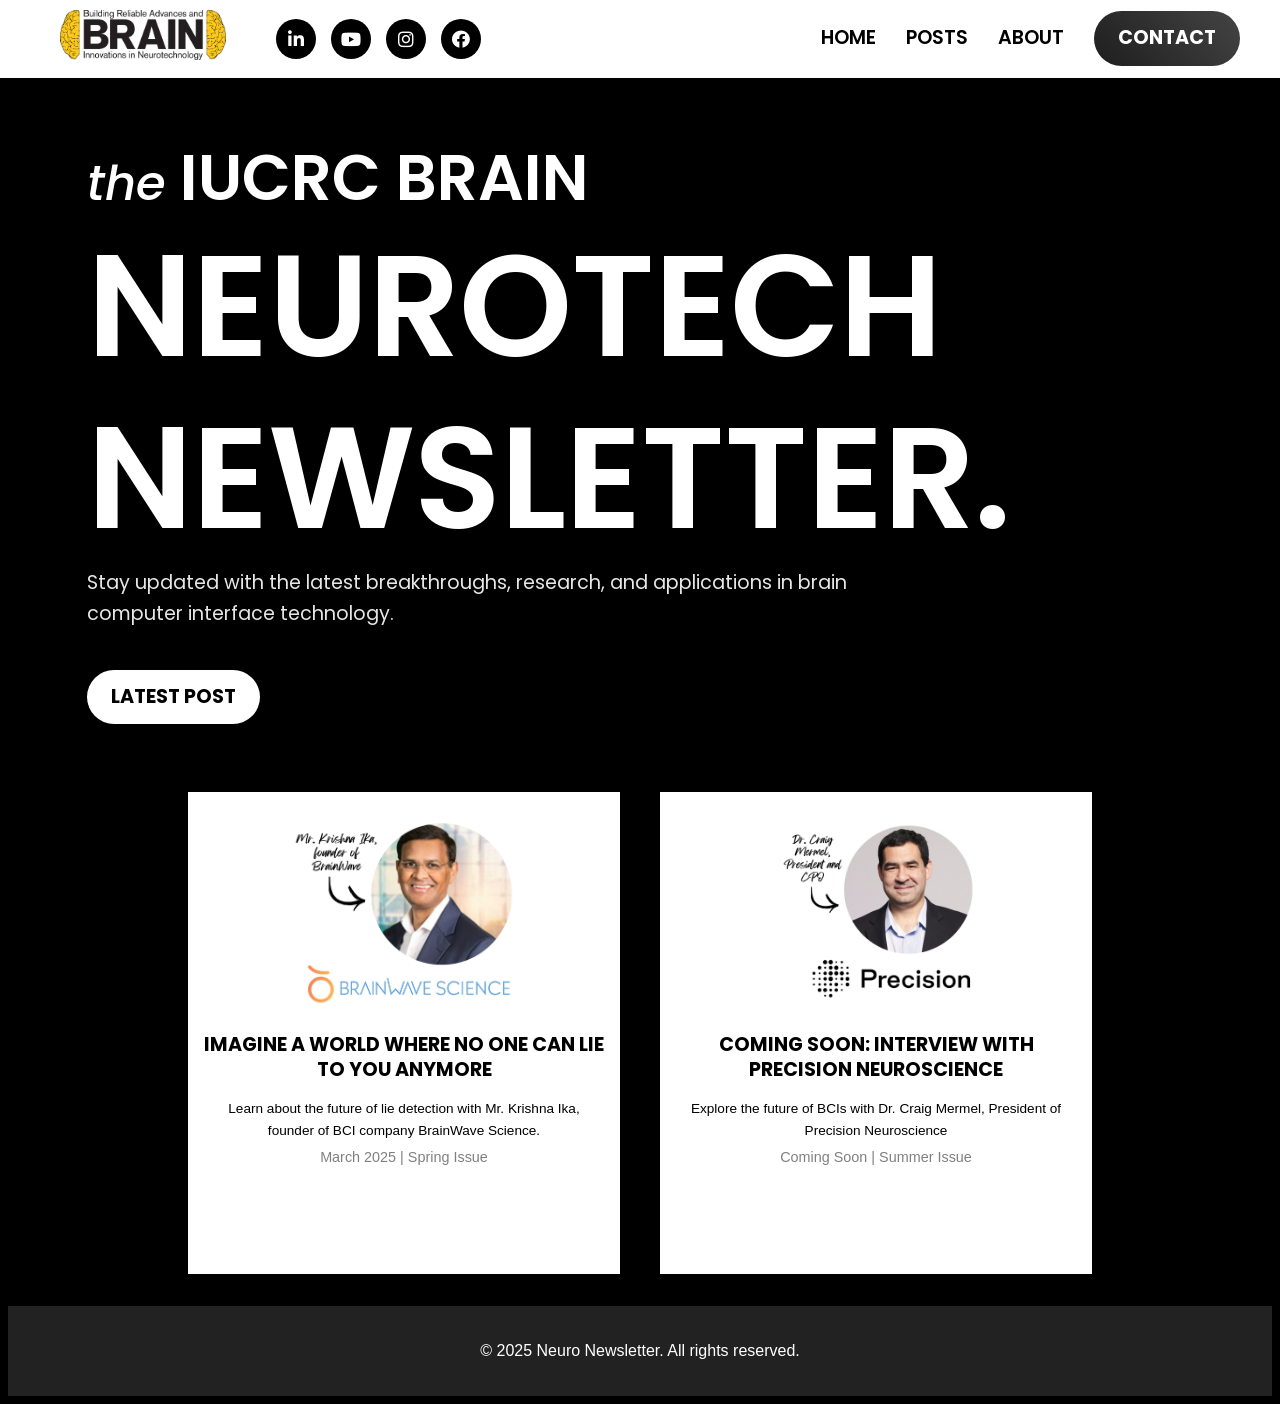
<file: index.html>
<!DOCTYPE html>
<html lang="en">
<head>
    <meta charset="UTF-8">
    <meta name="viewport" content="width=device-width, initial-scale=1.0">
    <title>Neurotech Newsletter</title>
    <link rel="stylesheet" href="styles.css">
    <link href="https://fonts.googleapis.com/css2?family=Poppins:wght@300;400;700&display=swap" rel="stylesheet">
    <link href="https://fonts.googleapis.com/css2?family=Pinyon+Script&display=swap" rel="stylesheet">
    <!-- Add this in your <head> if it's not there yet -->
    <link rel="stylesheet" href="https://cdnjs.cloudflare.com/ajax/libs/font-awesome/5.15.4/css/all.min.css">
</head>
<body>

    <nav class="navbar">
        <div class="container">

            <!--Left side = logo and social-->
            <div class="nav-left">
            <a href="https://nsfbrain.org/" target="_blank" class="logo">
                <img src="images/BRAIN Center Logo.png" alt="Neurotech Newsletter Logo" class="logo-img">
            </a>

            <div class="social-icons">
                <a href="https://www.linkedin.com/company/iucrcbraincenter/" target="_blank" class="social-link">
                    <i class="fab fa-linkedin-in"></i>
                </a>
                <a href="https://www.youtube.com/channel/UCgLZUqM4dGilP5EUVtsDBfw" target="_blank" class="social-link">
                    <i class="fab fa-youtube"></i>
                </a>
                <a href="https://www.instagram.com/iucrcbraincenter/" target="_blank" class="social-link">
                    <i class="fab fa-instagram"></i>
                </a>
                <a href="https://www.facebook.com/iucrcbraincenter" target="_blank" class="social-link">
                    <i class="fab fa-facebook"></i>
                </a>
            </div>
        </div>
            
        <!-- Right side: nav links-->
        <div class="nav-right">
            <ul class="nav-links">
              <li><a href="index.html" class="active">Home</a></li>
              <li><a href="posts.html">Posts</a></li>
              <li><a href="about.html">About</a></li>
              <li><a href="contact.html" class="btn">Contact</a></li>
            </ul>
          </div>

        </div>
    </nav>    

    <header class="hero">
        <div class="hero-content">
            <h3 class="hero-subtitle"><span class="highlight-word">the </span> IUCRC BRAIN</h3> <!-- New Text -->
            <h1>Neurotech Newsletter.</h1>
            <p>Stay updated with the latest breakthroughs, research, and applications in brain computer interface technology.</p>
            <a href="newsletters/newsletter1.html" id="latest-post-btn" class="btn latest-post">Latest Post</a>
        </div>
    </header>
    

    <main>
        <section class="blog-posts">
            <article class="post">
                <div class="image-container">
                    <img src="images/BrainWave Post Image.png" alt="Blog Post Image">
                 </div>
                <h2><a href="newsletters/newsletter1.html">Imagine a World Where No One Can Lie to You Anymore</a></h2>
                <p>Learn about the future of lie detection with Mr. Krishna Ika, founder of BCI company BrainWave Science.</p>
                <span>March 2025 | Spring Issue</span>
            </article>

            <article class="post">
                <div class="image-container">
                    <img src="images/Dr. Craig Mermel - Precision Neuro Image.png" alt="Blog Post Image">
                 </div>
                <h2><a href="newsletters/newsletter2.html">Coming Soon: Interview with Precision Neuroscience</a></h2>
                <p>Explore the future of BCIs with Dr. Craig Mermel, President of Precision Neuroscience</p>
                <span>Coming Soon | Summer Issue</span>
            </article>
        </section>
    </main>

    <footer>
        <p>&copy; 2025 Neuro Newsletter. All rights reserved.</p>
    </footer>

</body>
</html>
</file>
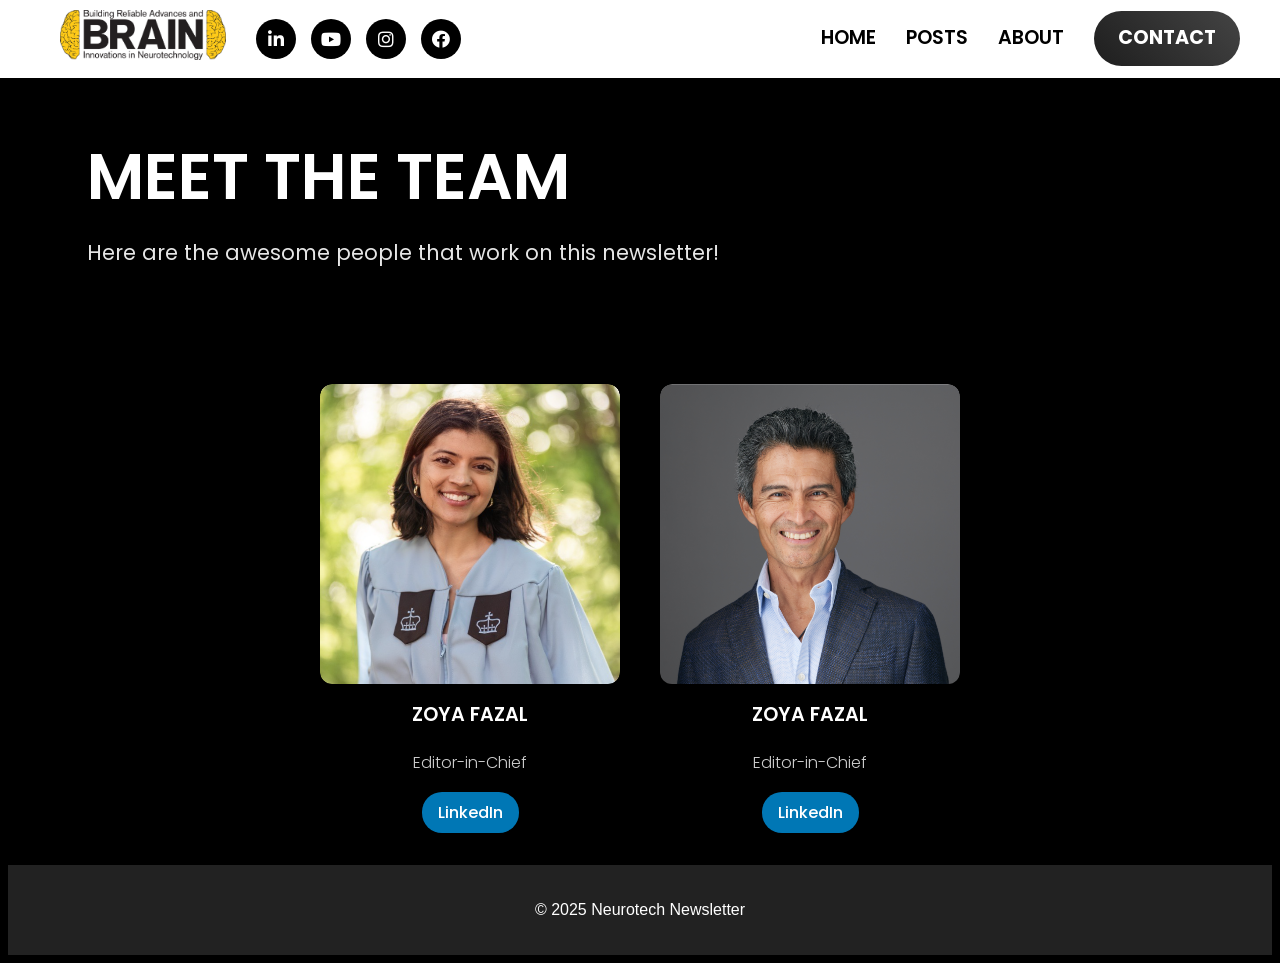
<file: about.html>
<!DOCTYPE html>
<html lang="en">
<head>
    <meta charset="UTF-8">
    <meta name="viewport" content="width=device-width, initial-scale=1.0">
    <title>Neurotech Newsletter - Posts</title>
    <link rel="stylesheet" href="styles.css"> <!-- Link your CSS file -->
    <link href="https://fonts.googleapis.com/css2?family=Poppins:wght@300;400;700&display=swap" rel="stylesheet">
    <!-- Add this in your <head> if it's not there yet -->
      <link rel="stylesheet" href="https://cdnjs.cloudflare.com/ajax/libs/font-awesome/5.15.4/css/all.min.css">
</head>
<body>

    <nav class="navbar">
        <div class="container">
            <a href="index.html" class="logo">
                <img src="images/BRAIN Center Logo.png" alt="Neurotech Newsletter Logo" class="logo-img">
            </a>

            <div class="social-icons">
              <a href="https://www.linkedin.com/company/iucrcbraincenter/" target="_blank" class="social-link">
                  <i class="fab fa-linkedin-in"></i>
              </a>
              <a href="https://www.youtube.com/channel/UCgLZUqM4dGilP5EUVtsDBfw" target="_blank" class="social-link">
                  <i class="fab fa-youtube"></i>
              </a>
              <a href="https://www.instagram.com/iucrcbraincenter/" target="_blank" class="social-link">
                  <i class="fab fa-instagram"></i>
              </a>
              <a href="https://www.facebook.com/iucrcbraincenter" target="_blank" class="social-link">
                  <i class="fab fa-facebook"></i>
              </a>
          </div>
 
            <ul class="nav-links">
                <li><a href="index.html" class="active">Home</a></li>
                <li><a href="posts.html">Posts</a></li>
                <li><a href="about.html">About</a></li>
                <li><a href="contact.html" class="btn">Contact</a></li>
            </ul>
            <div class="hamburger">
                <span></span>
                <span></span>
                <span></span>
            </div>
        </div>
    </nav>    

    <section class="hero-about">
        <div class="hero-content">
          <h1>Meet the Team</h1>
          <p>Here are the awesome people that work on this newsletter!</p>
        </div>
      </section>
      
      <section class="team-grid">
        <div class="team-member">
            <div class="image-wrapper">
              <img src="images/Zoya Fazal - Headshot.png" alt="Zoya Fazal">
            </div>
            <h3 class="member-name">Zoya Fazal</h3>
            <p class="member-role">Editor-in-Chief</p>
            <a href="https://www.linkedin.com/in/zoyafazal" target="_blank" class="linkedin-button">LinkedIn</a>
          </div>
          
      
            <div class="team-member">
                <div class="image-wrapper">
                  <img src="images/Dr. Contreras-Vidal - Headshot.png" alt="Dr. Contreras-Vidal">
                </div>
                <h3 class="member-name">Zoya Fazal</h3>
                <p class="member-role">Editor-in-Chief</p>
                <a href="https://www.linkedin.com/in/zoyafazal" target="_blank" class="linkedin-button">LinkedIn</a>
              </div>              
      </section>


    <footer>
        <p>&copy; 2025 Neurotech Newsletter</p>
    </footer>

</body>
</html>
</file>
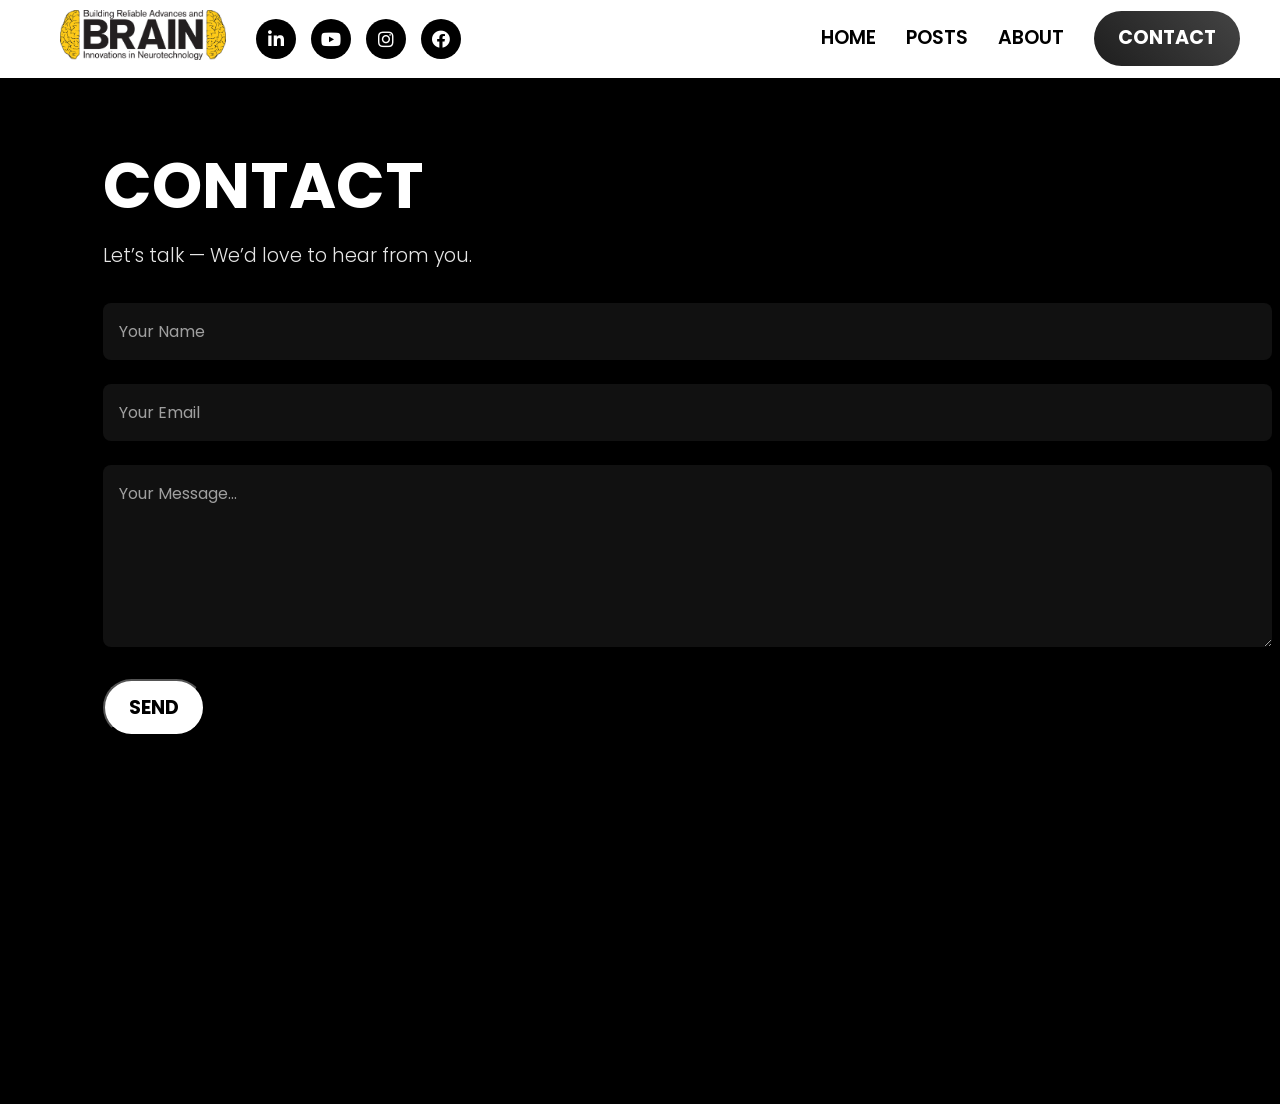
<file: contact.html>
<!DOCTYPE html>
<html lang="en">
<head>
    <meta charset="UTF-8">
    <meta name="viewport" content="width=device-width, initial-scale=1.0">
    <title>Neurotech Newsletter - Posts</title>
    <link rel="stylesheet" href="styles.css"> <!-- Link your CSS file -->
    <link href="https://fonts.googleapis.com/css2?family=Poppins:wght@300;400;700&display=swap" rel="stylesheet">
    <!-- Add this in your <head> if it's not there yet -->
        <link rel="stylesheet" href="https://cdnjs.cloudflare.com/ajax/libs/font-awesome/5.15.4/css/all.min.css">
</head>
<body>

    <nav class="navbar">
        <div class="container">
            <a href="index.html" class="logo">
                <img src="images/BRAIN Center Logo.png" alt="Neurotech Newsletter Logo" class="logo-img">
            </a>

            <div class="social-icons">
                <a href="https://www.linkedin.com/company/iucrcbraincenter/" target="_blank" class="social-link">
                    <i class="fab fa-linkedin-in"></i>
                </a>
                <a href="https://www.youtube.com/channel/UCgLZUqM4dGilP5EUVtsDBfw" target="_blank" class="social-link">
                    <i class="fab fa-youtube"></i>
                </a>
                <a href="https://www.instagram.com/iucrcbraincenter/" target="_blank" class="social-link">
                    <i class="fab fa-instagram"></i>
                </a>
                <a href="https://www.facebook.com/iucrcbraincenter" target="_blank" class="social-link">
                    <i class="fab fa-facebook"></i>
                </a>
            </div>
            
            <ul class="nav-links">
                <li><a href="index.html" class="active">Home</a></li>
                <li><a href="posts.html">Posts</a></li>
                <li><a href="about.html">About</a></li>
                <li><a href="contact.html" class="btn">Contact</a></li>
            </ul>
            <div class="hamburger">
                <span></span>
                <span></span>
                <span></span>
            </div>
        </div>
    </nav>    
    
    <section class="contact-section">
    <div class="contact-container">
        <h1 class="contact-header">Contact</h1>
        <p class="contact-subtext">Let’s talk — We’d love to hear from you.</p>
      <form action="https://formsubmit.co/zfazal@cougarnet.uh.edu" method="POST" class="contact-form">
        <input type="text" name="name" placeholder="Your Name" required>
        <input type="email" name="email" placeholder="Your Email" required>
        <textarea name="message" placeholder="Your Message..." rows="6" required></textarea>
        <button type="submit">Send</button>
      </form>
    </div>
  </section>


</body>
</html>
</file>
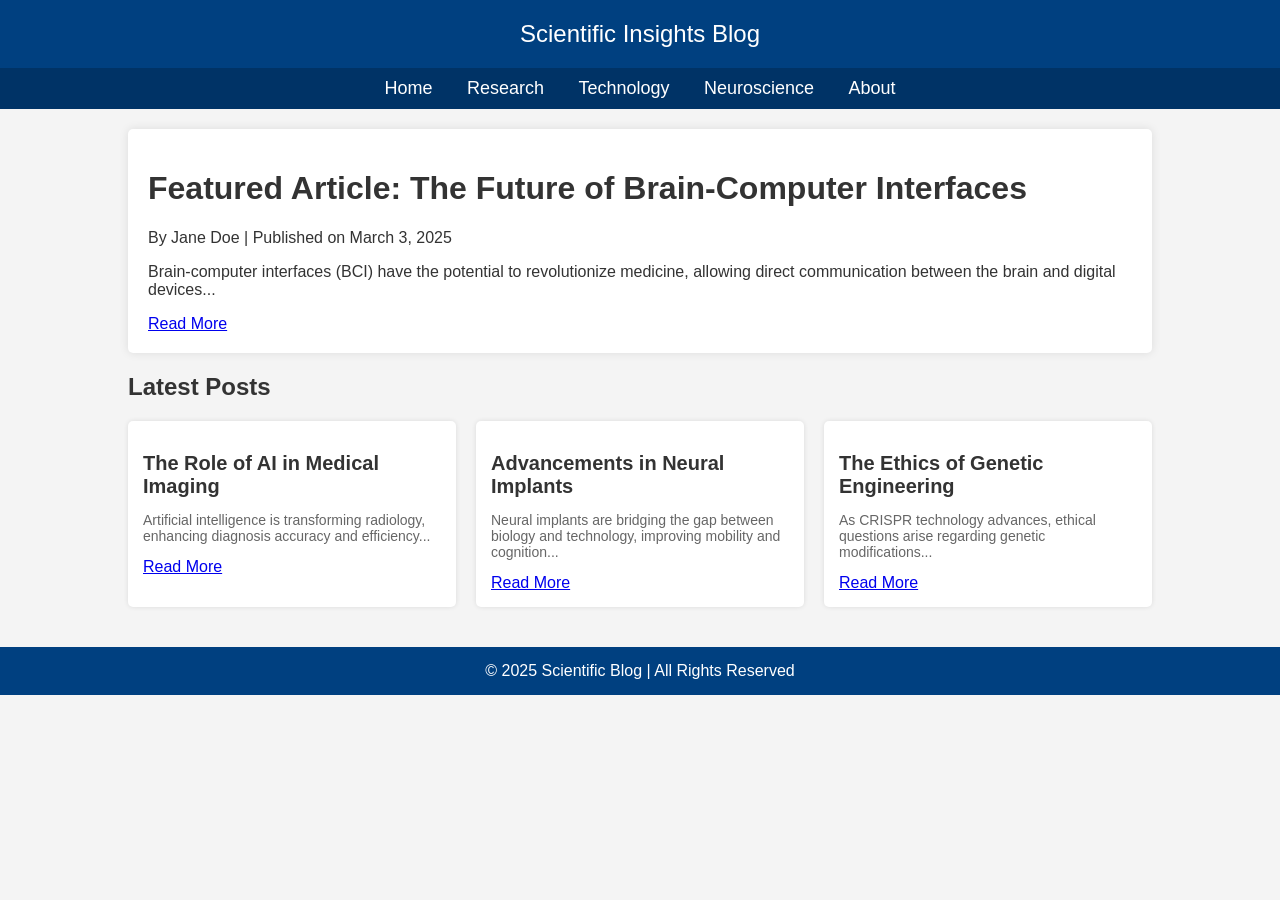
<file: neuro-website-template.html>
<!DOCTYPE html>
<html lang="en">
<head>
    <meta charset="UTF-8">
    <meta name="viewport" content="width=device-width, initial-scale=1.0">
    <title>Scientific Blog</title>
    <style>
        body {
            font-family: Arial, sans-serif;
            margin: 0;
            padding: 0;
            background-color: #f4f4f4;
            color: #333;
        }
        header {
            background-color: #004080;
            color: white;
            padding: 20px;
            text-align: center;
            font-size: 24px;
        }
        nav {
            background: #003366;
            padding: 10px;
            text-align: center;
        }
        nav a {
            color: white;
            text-decoration: none;
            margin: 0 15px;
            font-size: 18px;
        }
        .container {
            width: 80%;
            margin: auto;
            padding: 20px;
        }
        .featured {
            background: white;
            padding: 20px;
            margin-bottom: 20px;
            border-radius: 5px;
            box-shadow: 0 0 10px rgba(0, 0, 0, 0.1);
        }
        .blog-posts {
            display: grid;
            grid-template-columns: repeat(auto-fit, minmax(300px, 1fr));
            gap: 20px;
        }
        .post {
            background: white;
            padding: 15px;
            border-radius: 5px;
            box-shadow: 0 0 5px rgba(0, 0, 0, 0.1);
        }
        .post h2 {
            font-size: 20px;
            margin-bottom: 10px;
        }
        .post p {
            font-size: 14px;
            color: #666;
        }
        footer {
            text-align: center;
            padding: 15px;
            background: #004080;
            color: white;
            margin-top: 20px;
        }
    </style>
</head>
<body>

<header>
    Scientific Insights Blog
</header>

<nav>
    <a href="#">Home</a>
    <a href="#">Research</a>
    <a href="#">Technology</a>
    <a href="#">Neuroscience</a>
    <a href="#">About</a>
</nav>

<div class="container">
    <div class="featured">
        <h1>Featured Article: The Future of Brain-Computer Interfaces</h1>
        <p>By Jane Doe | Published on March 3, 2025</p>
        <p>Brain-computer interfaces (BCI) have the potential to revolutionize medicine, allowing direct communication between the brain and digital devices...</p>
        <a href="#">Read More</a>
    </div>

    <h2>Latest Posts</h2>
    <div class="blog-posts">
        <div class="post">
            <h2>The Role of AI in Medical Imaging</h2>
            <p>Artificial intelligence is transforming radiology, enhancing diagnosis accuracy and efficiency...</p>
            <a href="#">Read More</a>
        </div>
        <div class="post">
            <h2>Advancements in Neural Implants</h2>
            <p>Neural implants are bridging the gap between biology and technology, improving mobility and cognition...</p>
            <a href="#">Read More</a>
        </div>
        <div class="post">
            <h2>The Ethics of Genetic Engineering</h2>
            <p>As CRISPR technology advances, ethical questions arise regarding genetic modifications...</p>
            <a href="#">Read More</a>
        </div>
    </div>
</div>

<footer>
    &copy; 2025 Scientific Blog | All Rights Reserved
</footer>

</body>
</html>
</file>
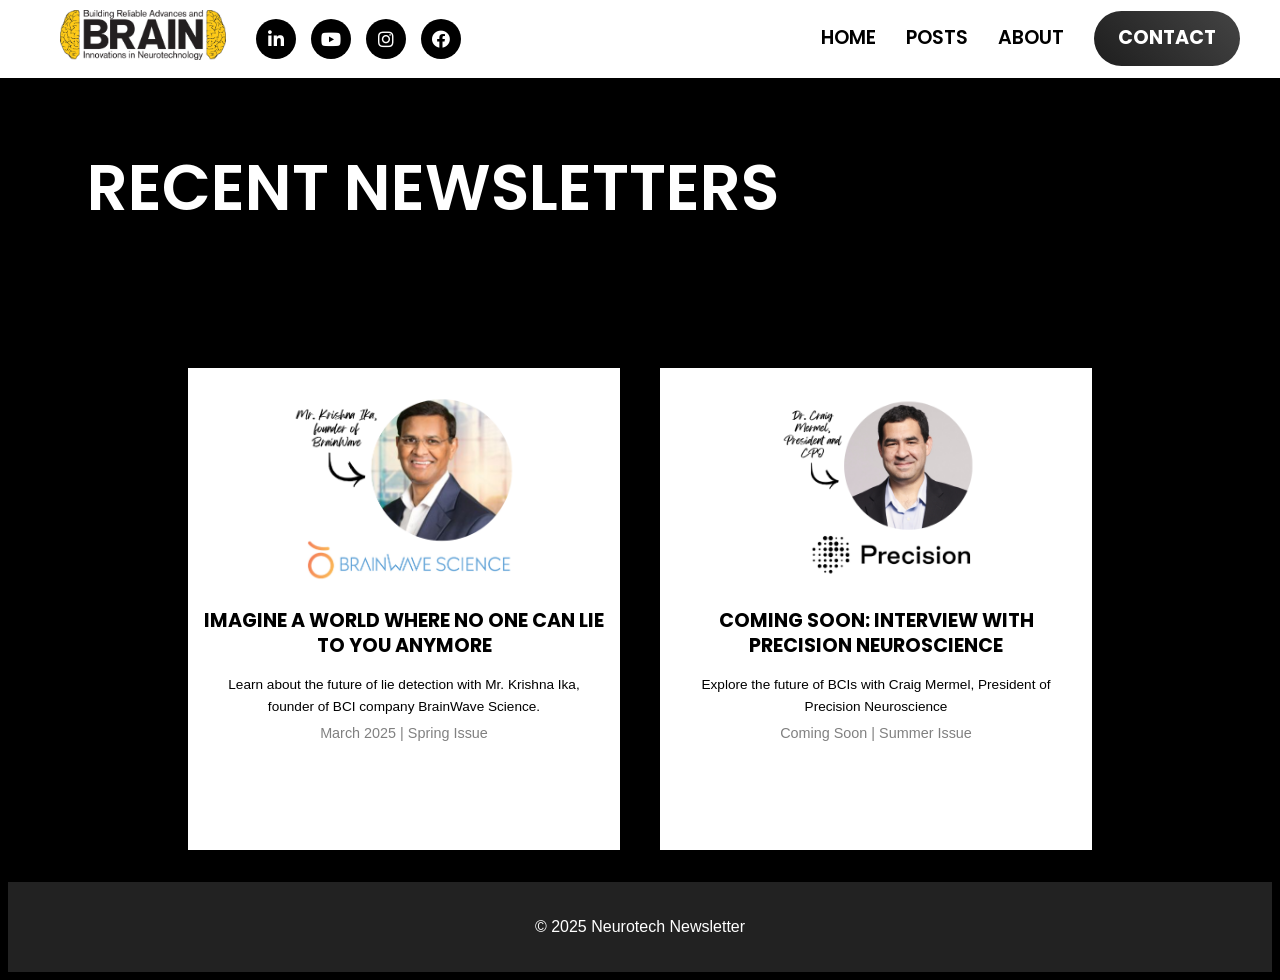
<file: posts.html>
<!DOCTYPE html>
<html lang="en">
<head>
    <meta charset="UTF-8">
    <meta name="viewport" content="width=device-width, initial-scale=1.0">
    <title>Neurotech Newsletter - Posts</title>
    <link rel="stylesheet" href="styles.css"> <!-- Link your CSS file -->
    <link href="https://fonts.googleapis.com/css2?family=Poppins:wght@300;400;700&display=swap" rel="stylesheet">
    <!-- Add this in your <head> if it's not there yet -->
        <link rel="stylesheet" href="https://cdnjs.cloudflare.com/ajax/libs/font-awesome/5.15.4/css/all.min.css">
</head>
<body>
    
    <nav class="navbar">
        <div class="container">
            <a href="index.html" class="logo">
                <img src="images/BRAIN Center Logo.png" alt="Neurotech Newsletter Logo" class="logo-img">
            </a>

            <div class="social-icons">
                <a href="https://www.linkedin.com/company/iucrcbraincenter/" target="_blank" class="social-link">
                    <i class="fab fa-linkedin-in"></i>
                </a>
                <a href="https://www.youtube.com/channel/UCgLZUqM4dGilP5EUVtsDBfw" target="_blank" class="social-link">
                    <i class="fab fa-youtube"></i>
                </a>
                <a href="https://www.instagram.com/iucrcbraincenter/" target="_blank" class="social-link">
                    <i class="fab fa-instagram"></i>
                </a>
                <a href="https://www.facebook.com/iucrcbraincenter" target="_blank" class="social-link">
                    <i class="fab fa-facebook"></i>
                </a>
            </div>

            <ul class="nav-links">
                <li><a href="index.html" class="active">Home</a></li>
                <li><a href="posts.html">Posts</a></li>
                <li><a href="about.html">About</a></li>
                <li><a href="contact.html" class="btn">Contact</a></li>
            </ul>
            <div class="hamburger">
                <span></span>
                <span></span>
                <span></span>
            </div>

        </div>
    </nav> 
    
    <!-- On posts.html -->
    <section class="hero-posts">
        <div class="hero-content">
          <h1>Recent Newsletters</h1>
        </div>
      </section>
      

    <main>
        
        <!-- New Grid Layout for Posts -->
        <section class="blog-posts">
            <article class="post">
                <div class="image-container">
                    <img src="images/BrainWave Post Image.png" alt="Blog Post Image">
                </div>
                <h2><a href="#">Imagine a World Where No One Can Lie to You Anymore</a></h2>
                <p>Learn about the future of lie detection with Mr. Krishna Ika, founder of BCI company BrainWave Science.</p>
                <span>March 2025 | Spring Issue</span>
            </article>

            <article class="post">
                <div class="image-container">
                    <img src="images/Dr. Craig Mermel - Precision Neuro Image.png" alt="Blog Post Image">
                </div>
                <h2><a href="#">Coming Soon: Interview with Precision Neuroscience</a></h2>
                <p>Explore the future of BCIs with Craig Mermel, President of Precision Neuroscience</p>
                <span>Coming Soon | Summer Issue</span>
            </article>

            <article class="post">
                <h2><a href="#"></a></h2>
                <p>Will brain-computer interfaces change the way we interact with technology?</p>
                <span>Published: March 2025</span>
            </article>
        </section>
    </main>

    <footer>
        <p>&copy; 2025 Neurotech Newsletter</p>
    </footer>

    <!--Hiding the article block unless there is an image-->
    <script>
        // Wait until the page fully loads
        document.addEventListener('DOMContentLoaded', function () {
            // Select all post elements
            const posts = document.querySelectorAll('.post');
    
            posts.forEach(post => {
                const img = post.querySelector('img');
    
                // If there's no <img> tag inside the post, hide the entire block
                if (!img) {
                    post.style.display = 'none';
                }
            });
        });
    </script>    

</body>
</html>
</file>
<file: styles.css>
/* Importing Inter font from Google Fonts */
@import url('https://fonts.googleapis.com/css2?family=Inter:wght@900&display=swap');

/* Color Variables */
:root {
    --primary: #2C3E50;
    --secondary: #3498DB;
    --accent: #9B59B6;
    --light: #ECF0F1;
    --dark: #2C3E50;
    --text: #34495E;
    --background: #F5F7FA;
    --transition: all 0.3s ease;
}

/* General Styles */
body {
    font-family: 'Segoe UI', 'Segoe UI', Tahoma, Geneva, Verdana, sans-serif;
    background-color: #000;
    color: white;
    line-height: 1.6;
    overflow-x: hidden;
}

h1, h2, h3, h4 {
    color: #000;
    font-family: 'Poppins', sans-serif;
    font-weight: 300;
}


/* NAVBAR STYLING */

/* logo styling */

.logo-img:hover {
    opacity: 0.8;
    transform: scale(1.05);
    transition: all 0.3s ease;
}

/* Social Media Icons Styling */

.container {
    max-width: 1200px; /* sets total nav width */
    margin: 0 auto;     /* centers the container */
    padding: 30px;    /* controls spacing on both left and right */
    display: flex;
    justify-content: space-between;
    align-items: center;
  }
  
  /* left side: logo and social */
  .nav-left {
    display: flex;
    align-items: center; /* this aligns logo + icons vertically */
    gap: 20px;
  }  

  
@import url('https://cdnjs.cloudflare.com/ajax/libs/font-awesome/5.15.4/css/all.min.css');

.social-icons {
  display: flex;
  align-items: center;     /* ✅ Vertically center */
  gap: 15px;
  margin-left: 30px;       /* ✅ Keeps spacing from logo */
  margin-top: 0;           
}


.social-link {
    display: inline-flex;
    justify-content: center;
    align-items: center;
    width: 40px;
    height: 40px;
    border-radius: 50%;
    background-color: #000; /* black */
    color: #fff; /* white icon */
    text-decoration: none;
    font-size: 18px;
    transition: transform 0.3s ease, background-color 0.3s ease;
}

.social-link:hover {
    transform: scale(1.1);
    background-color: #444; /* dark gray hover */
}


/* Navigation Bar Styles */
nav {
    background-color: #111;
    padding: 0.5rem 0;
    text-align: center;
}

/* Transparent Navbar */
nav {
    position: fixed; /* Keeps navbar at the top */
    width: 100%; /* Full width */
    background: rgba(0, 0, 0, 0.7); /* Semi-transparent black */
    padding: 1rem 0;
    text-align: center;
    backdrop-filter: blur(10px); /* Glassmorphism blur effect */
    z-index: 1000; /* Ensures navbar stays on top */
}

/* Navigation Links */
nav ul {
    list-style: none;
    padding: 0;
    margin: 0;
    display: flex;
    justify-content: center;
    gap: 2rem;
}

/* Nav Items */
nav ul li {
    display: inline;
}

/* Nav Links */
nav ul li a {
    text-decoration: none;
    font-size: 1.2rem;
    font-weight: 900;
    color: white;
    padding: 0.5rem 1rem;
    transition: all 0.3s ease-in-out;
}

/* Hover effect for navigation */
nav ul li a:hover {
    color: #0070f3;
    text-decoration: underline;
    transform: scale(1.1);
}

/* CTA Button */
.nav-cta {
    background: #6c83ff;
    color: white;
    padding: 0.5rem 1.2rem;
    border-radius: 20px;
    font-weight: bold;
    text-decoration: none;
    transition: all 0.3s ease-in-out;
}

/* Hover effect for CTA Button */
.nav-cta:hover {
    background: #4c6ef5;
    transform: scale(1.1);
}

/* Navbar */
.navbar {
    position: fixed;
    top: 0;
    left: 0;
    width: 100%;
    background-color: white;
    padding: 10px 0;
    transition: var(--transition);
    z-index: 1000;
    box-shadow: 0 5px 20px rgba(0,0,0,0.1);

    /* Apply Poppins Font */
    font-family: 'Poppins', sans-serif;
}

.navbar .container {
    display: flex;
    justify-content: space-between;  /* ✅ Spread items to left + right */
    align-items: center;
    width: 100%;
    padding: 0 20px;
}

/* Right side: nav menu */
.nav-right {
  display: flex;
  align-items: center;
}

.nav-links {
    display: flex;
    list-style: none;
    gap: 30px;
    justify-content: flex-end;  /* ✅ Aligns links to the right */
    align-items: center;
    flex: 1;                     /* ✅ Allows it to push left side */
}


.nav-links a {
    font-family: 'Poppins', sans-serif;
    font-size: 1.2rem; 
    color: #000;
    font-weight: 600;
    position: relative;
    padding: 5px 0;
    transition: all 0.3s ease-in-out;
    text-transform: uppercase;
}

.nav-links a:hover {
    color: #ccc;
    transform: scale(1.05);
    text-decoration: none;
}

/* CTA Button */
.nav-links .btn {
    font-size: 1.2rem;
    padding: 12px 24px;
    border-radius: 30px;
    background: linear-gradient(45deg, #1e1e1e, #444);
    color: white;
    font-weight: bold;
    transition: all 0.3s ease-in-out;
    border: none;
    display: inline-block;
    text-decoration: none;
}

.nav-links .btn:hover {
    background: linear-gradient(45deg, #444, #777);
    transform: scale(1.1);
}

/* Header */
header {
    background-color: #111;
    color: white;
    text-align: center;
    padding: 2rem 0;
}

header h1 {
    margin: 0;
    font-size: 3rem;
    font-family: 'Poppins', sans-serif; /* Applying Poppins Font */
    font-weight: 900;
    letter-spacing: -1px;
}

header p {
    margin: 0;
    font-size: 1.2rem;
    opacity: 0.8;
}

/* Logo Section */

.logo {
    margin-left: 20px; /*Moving the logo a bit to the right */

}

.logo-img {
    height: 50px; /* Adjust size as needed */
    width: auto;
}

/* Hero Section */
.hero {
    height: 80vh; /*to adjust the height of the hero background */
    display: flex;
    align-items: center;
    justify-content: flex-start;
    text-align: center;
    background: #000;
    color: white;
    padding-left: 5%;
}

.hero h1 {
    font-size: 3rem;
    margin-bottom: 20px;
}

.hero p {
    font-size: 1.2rem;
    margin-bottom: 40px;
}

.hero-buttons {
    display: flex;
    gap: 20px;
}

.btn-outline {
    border: 2px solid white;
    background: transparent;
    color: white;
}

.btn-outline:hover {
    background: white;
    color: var(--secondary);
}

/* Ensuring readability of text */
.hero-content {
    max-width: 1000px;
    padding: 1rem;
    background: none;
    border-radius: 10px;
    text-align: left;
    margin-left: 0;
    max-width: 800px;
}

/* Second Subtitle - above header (Regular Style) */
.hero-subtitle {
    font-size: 4rem;
    font-family: 'Poppins', sans-serif;
    font-weight: 600;
    color: white;
    text-transform: uppercase;
    text-shadow: 2px 2px 5px rgba(0, 0, 0, 0.5);
    margin-bottom: 0.2rem;
    text-align: left;
    line-height: 1.2;
    margin-left: 0%;
}

/* Highlighted Word (Different Font) */
.hero-subtitle .highlight-word {
    font-family: 'Poppins', sans-serif; /* Match the rest of the text */
    font-style: italic;
    text-transform: lowercase;
    font-size: 3rem; /* Adjust size as needed */
    font-weight: 500; /* Keep it the same as the surrounding text */
    color: white; /* Match color */
}

/* Hero Section Heading */
.hero-content h1 {
    font-size: 9rem;
    font-family: 'Poppins', sans-serif;
    font-weight: 600;
    color: white;
    text-transform: uppercase;
    text-shadow: 2px 2px 5px rgba(0, 0, 0, 0.5);
    margin-bottom: 0.2rem;
    text-align: left;
    line-height: 1.2;
    margin-left: 0%;
}

/* Hero Section Subtext */
.hero-content p {
    font-size: 1.2rem;
    font-family: 'Poppins', sans-serif;
    opacity: 0.9;
    margin-left: 0%;
    max-width: 800px;
}


/* latest post button */
.latest-post {
    display: inline-block;
    background: white; /* Match your theme */
    color: #000;
    padding: 12px 24px;
    font-size: 1.2rem;
    font-family: 'Poppins', sans-serif;
    border-radius: 30px;
    font-weight: bold;
    text-decoration: none;
    text-transform: uppercase;
    transition: all 0.3s ease-in-out;
}

.latest-post:hover {
    background: linear-gradient(45deg, #444, #777);
    transform: scale(1.1);
}


/* Blog Post Grid */
.blog-posts {
    display: flex;
    flex-direction: row;
    align-items: center;
    justify-content: center;
    max-width: 100%;
    padding: 2rem;
    gap: 40px;
    margin-top: 0 !important;
    padding-top: 0 !important;
}

/* Post Grid Layout */
.post-grid {
    display: flex;
    flex-wrap: wrap;
    gap: 20px;
    padding: 2rem;
    justify-content: space-around;
    width: 100%;
}

/* Individual Post Styling Here */
.post {
    display: flex;
    flex-direction: column;
    align-items: center;
    justify-content: flex-start; /* Keep elements aligned properly */
    width: 400px;
    height: 450px; /* Increase height slightly */
    background: white;
    padding: 1rem;
    box-shadow: 0px 0px 10px rgba(0, 0, 0, 0.1);
    border-radius: 0;
    text-align: center;
    overflow: hidden;
}


/* Hover effect for post squares */
.post:hover {
    transform: scale(1.05);
    box-shadow: 0 0 15px rgba(0, 0, 0, 0.2);
}

/* Post Images */
.post img {
    width: 80%; /* Adjust width */
    max-height: 250px; /* Ensures it isn’t too small */
    object-fit: cover; /* Keeps aspect ratio */
    display: block; /* Prevents inline spacing issues */
    margin: 0 auto 15px auto; /* Centers the image and adds bottom spacing */
    border-radius: 10px; /* Optional: Smooth edges */
}


/* Post Title */
.post h2 {
    font-size: 1.2rem; /* Increase font size for better readability */
    font-weight: 700;
    color: #000;
    margin: 10px 0; /* Add space */
    text-transform: uppercase;
    line-height: 1.3;
}

.post a {
    text-decoration: none;
    color: #000;
    transition: color 0.3s ease-in-out;
}

/* Hover effect for links inside posts */
.post a:hover {
    color: gray;
}

/* Post Description */
.post p {
    font-size: 0.85rem; /* Make text smaller */
    color: black;
    margin: 5px 0;
    max-height: 50px; /* Prevent text from overflowing */
    overflow: hidden; /* Hide excess text */
    text-overflow: ellipsis;
}

.post span {
    font-size: 0.9rem;
    color: gray;
}




/* POSTS.HTML STYLING */

/* Hero content for posts.html */
.hero-posts {
    height: 40vh; /* smaller hero height */
    display: flex;
    align-items: center;
    justify-content: flex-start;
    text-align: left;
    background: #000;
    font-family: 'Poppins', sans-serif;
    text-transform: uppercase;
    font-weight: 600;
    color: white;
    padding-left: 5%;
    margin-bottom: 0 !important;
    padding-bottom: 0 !important;
}

.hero-posts .hero-content {
    height: 100%;
    display: flex;
    align-items: center; /* vertically center the h1 */

  }  

.hero-posts .hero-content h1 {
    font-size: 4rem; /* smaller than the 9rem in homepage */
    margin: 0;
    margin-bottom: 0 !important;
    padding-bottom: 0 !important;
}

.hero-posts .hero-content p {
    font-size: 1rem;
}



/********* ABOUT.HTML STYLING *********/

.hero-about {
    height: 40vh;
    display: flex;
    align-items: center;
    justify-content: flex-start;
    background: #000;
    color: white;
    padding-left: 5%;
    padding-top: 60x; /* adjusts for navbar */
    font-family: 'Poppins', sans-serif;
    text-transform: uppercase;
    font-weight: 600;
}

.hero-about .hero-content h1 {
  font-size: 4rem;
  margin-bottom: 0.5rem;
  color: white;
  text-shadow: 2px 2px 5px rgba(0, 0, 0, 0.5);
}

.hero-about p {
  font-size: 1.3rem;
  font-weight: 400;
  text-transform: none; /* Makes subtext lowercase */
  color: white;
  opacity: 0.9;
}

/* Team Member Styling on about.html */
.team-grid {
    display: flex;
    flex-wrap: wrap;
    gap: 40px;
    padding: 1rem 5%;
    justify-content: center;
    background-color: #000;
  }
  
  .team-member {
    position: relative;
    width: 300px;
    height: auto;
    padding-bottom: 1rem;
    overflow: hidden;
    text-align: center;
    font-family: 'Poppins', sans-serif;
    color: white;
    border-radius: 12px;
    box-shadow: 0 0 15px rgba(0, 0, 0, 0.3);
    transition: transform 0.3s ease;
  }
  
  .team-member:hover {
    transform: scale(1.05);
  }
  
  .team-member img {
    width: 100%;
    height: 100%;
    object-fit: cover;
    display: block;
    border-radius: 12px;
  }

  .image-wrapper {
    position: relative;
    width: 100%;
    max-height: 300px;
    overflow: hidden;
    border-radius: 12px;
    box-shadow: 0 0 15px rgba(0, 0, 0, 0.3);
    transition: transform 0.3s ease;
  }
  
  .image-wrapper img {
    width: 100%;
    height: 100%;
    object-fit: cover;
    display: block;
    border-radius: 12px;
  }
  
  .image-wrapper:hover {
    transform: scale(1.05);
  }  
  
  /* Hidden bio overlay */
  .member-info {
    position: absolute;
    bottom: 0;
    left: 0;
    width: 100%;
    height: 100%;
    background: rgba(0, 0, 0, 0.85);
    opacity: 0;
    padding: 1.5rem;
    transition: opacity 0.3s ease;
    display: flex;
    align-items: center;
    justify-content: center;
    text-align: center;
    border-radius: 12px;
    font-size: 0.95rem;
    font-weight: 300;
  }
  
  .image-wrapper:hover .member-info {
    opacity: 1;
  }
  
  .member-info h3 {
    margin: 0 0 0.5rem;
    font-size: 1.5rem;
    text-transform: uppercase;
  }
  
  .member-info p {
    font-size: 0.95rem;
    font-weight: 300;
    opacity: 0.9;
  }

  .member-name {
    font-size: 1.2rem;
    font-weight: 600;
    margin-top: 1rem;
    text-transform: uppercase;
    font-family: 'Poppins', sans-serif;
    color: white;
  }
  
  .member-role {
    font-size: 1rem;
    font-weight: 300;
    opacity: 0.8;
    margin-bottom: 0.5rem;
  }

  .linkedin-button {
    display: inline-block;
    margin-top: 0.5rem;
    padding: 0.5rem 1rem;
    background-color: #0077b5;
    color: white;
    text-decoration: none;
    border-radius: 20px;
    font-weight: 500;
    transition: background-color 0.3s ease;
  }
  
  .linkedin-button:hover {
    background-color: #005f8d;
  }
  
  

/********* CONTACTS.HTML STYLING *********/

.contact-section {
    padding-top: 10vh; /* adjust based on navbar height */
    padding-bottom: 40vh;
    display: flex;
    flex-direction: column; /* this is key! */
    align-items: flex-start;
    justify-content: flex-start;
    background: #000;
    font-family: 'Poppins', sans-serif;
    color: white;
    padding-left: 5%;
  }

  .contact-header {
    font-size: 4rem;
    font-family: 'Poppins', sans-serif;
    font-weight: 700;
    text-transform: uppercase;
    color: white;
    margin-bottom: 0.5rem;
    text-shadow: 2px 2px 5px rgba(0, 0, 0, 0.5);
    line-height: 1.1;
  }
  
  .contact-subtext {
    font-size: 1.2rem;
    font-family: 'Poppins', sans-serif;
    font-weight: 300; /* lighter weight */
    color: white;
    margin-bottom: 2rem;
    opacity: 0.9;
    text-transform: none !important; /* removes uppercase */      
  }
  
  
  .contact-container {
    max-width: 1200px;
    margin: 0 auto;
    padding: 0 1rem;
  }
  
  
  .contact-form input,
  .contact-form textarea {
    width: 100%;
    padding: 1rem;
    margin-bottom: 1.5rem;
    background: #111;
    color: white;
    border: none;
    border-radius: 8px;
    font-size: 1rem;
    font-family: 'Poppins', sans-serif;
  }
  
  .contact-form input::placeholder,
  .contact-form textarea::placeholder {
    color: rgba(255, 255, 255, 0.6);
  }

  
  .contact-form button {
    display: inline-block;
    background: white; /* Match your theme */
    color: #000;
    padding: 12px 24px;
    font-size: 1.2rem;
    font-family: 'Poppins', sans-serif;
    border-radius: 30px;
    font-weight: bold;
    text-decoration: none;
    text-transform: uppercase;
    transition: all 0.3s ease-in-out;
  }
  
  .contact-form button:hover {
    background: linear-gradient(45deg, #444, #777);
    transform: scale(1.1);
  }
  

/* FOOTER STYLING */
footer {
    text-align: center;
    padding: 1rem;
    background: #222;
    color: white;
}
</file>
